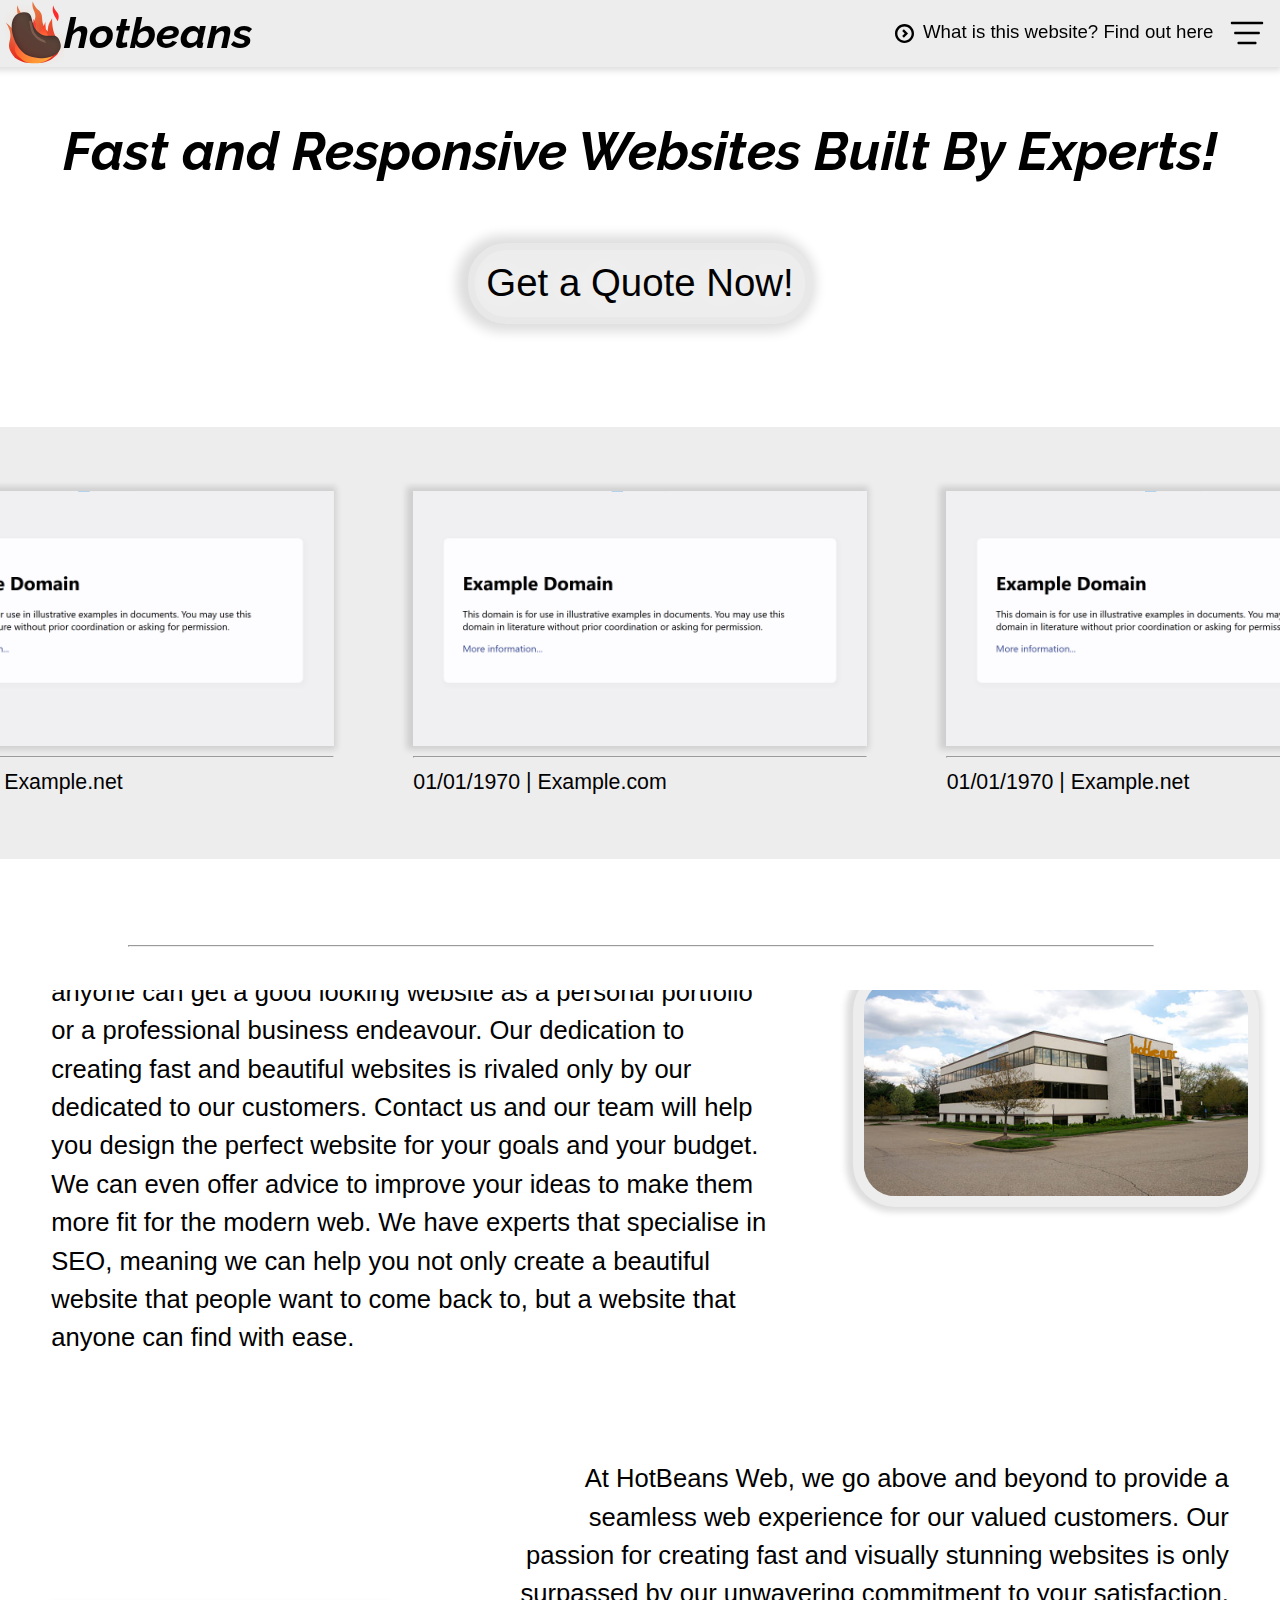
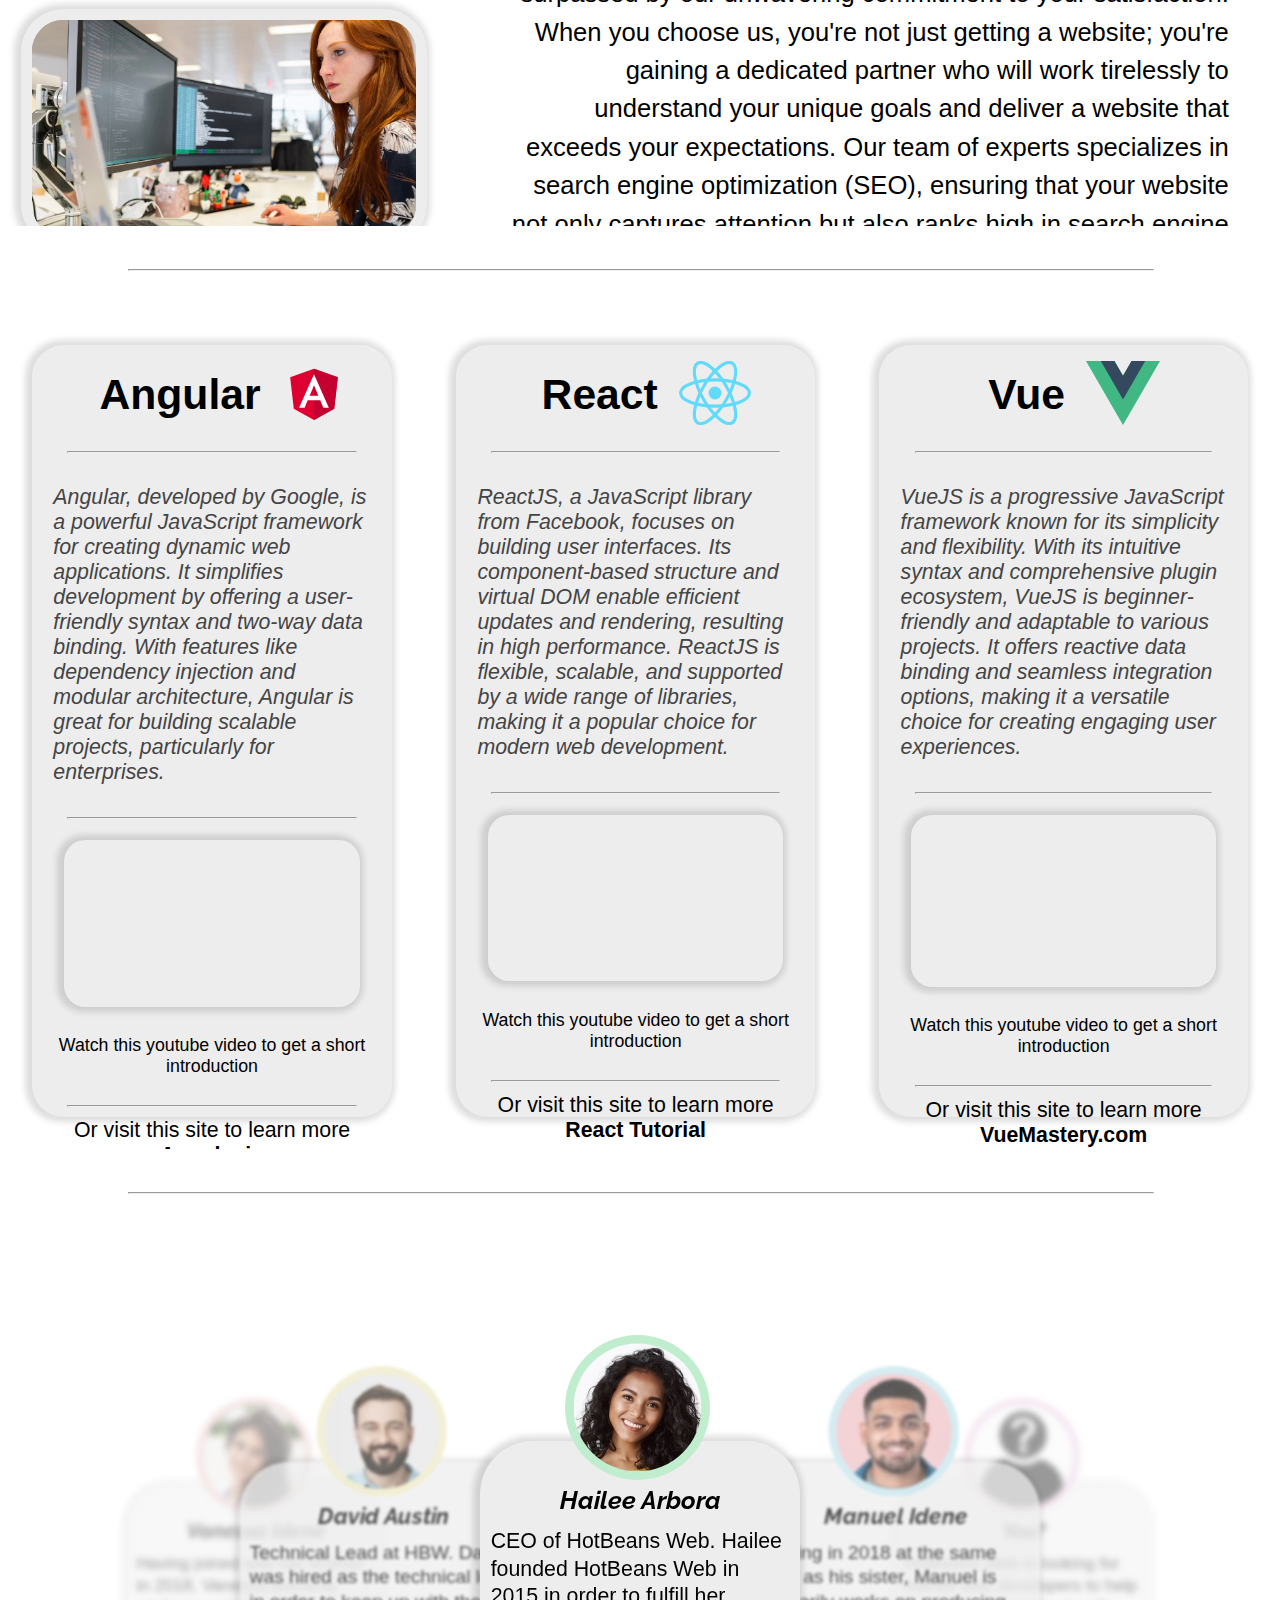
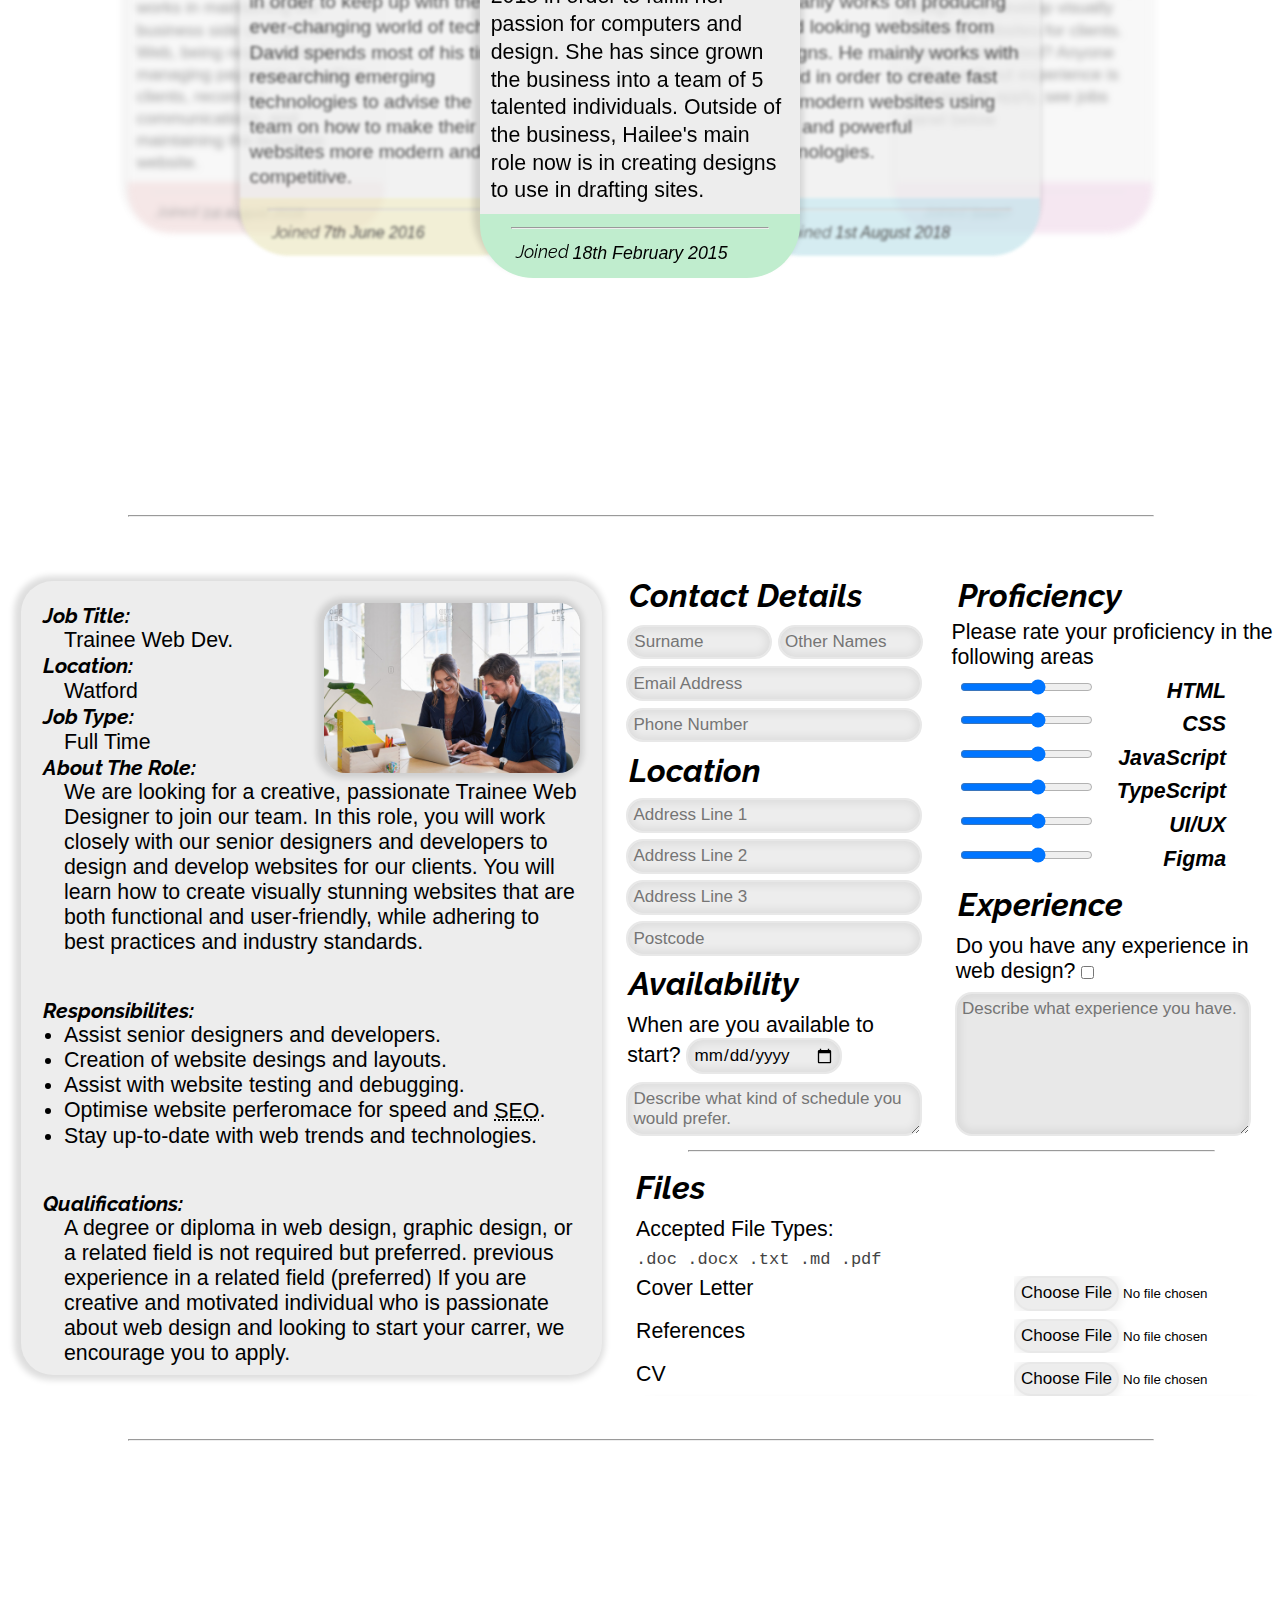
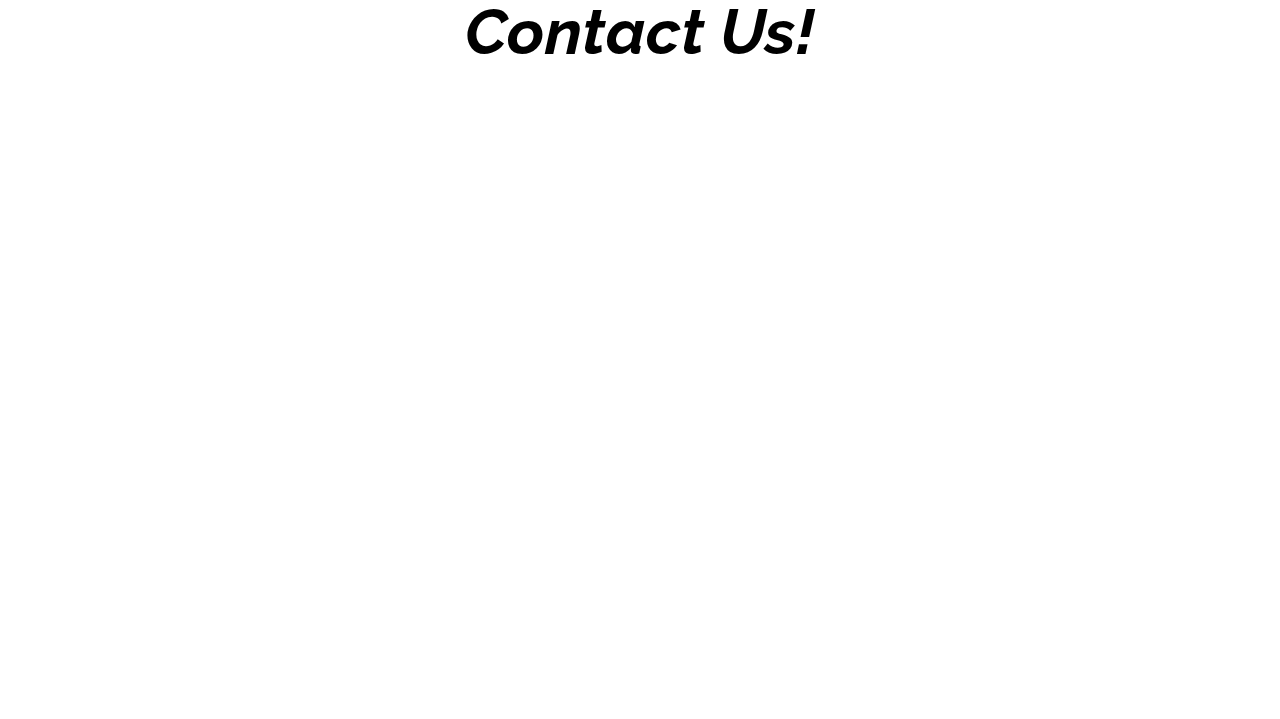
<file: index.html>
<!DOCTYPE html>
<html lang="en">

<head>
	<title>Fast and Responsive Websites Built By Experts | HotBeans Web</title>

	<meta charset="UTF-8" />
	<meta http-equiv="x-ua-compatible" content="ie-edge" />

	<meta name="viewport" content="width=device-width, initial-scale=1" />
	<meta name="description" content="The best web development site on the internet!" />
	<meta name="color-scheme" content="light dark" />
	<meta name="theme-color" content="#BB4411" />
	<meta name="robots" content="index, nofollow" />

	<meta name="twitter:card" content="summary_large_image" />
	<meta name="twitter:text:title" content="HotBeans Web!" />
	<meta name="twitter:title" content="HotBeans Web!" />
	<meta name="twitter:description"
		content="HotBeans Web is the best website development company on the market! We can provide you with fast, responsive, and beautiful websites at reasonable prices, using the latest technology to stay up to date with the newest trends. Contact HotBeans Web now to get a quote!" />
	<meta name="twitter:image" content="https://hotbeansweb.com/assets/banner.png" />

	<meta property="og:title" content="HotBeans Web!" />
	<meta property="og:description" content="The best web development site on the internet!" />
	<meta property="og:type" content="website" />
	<meta property="og:image" content="https://hotbeansweb.com/assets/banner.png" />
	<meta property="og:image:alt" content="hotbeans" />
	<meta property="og:image:width" content="1280" />
	<meta property="og:image:height" content="675" />
	<meta property="og:site_name" content="HotBeans Web!" />
	<meta property="og:locale" content="en_GB" />

	<meta name="application-name" content="HotBeans Web!" />
	<meta name="msapllication-TileImage" content="assets/favicon.svg" />

	<link rel="canonical" href="https://hotbeansweb.com" />
	<link rel="stylesheet" href="styles/style.css" />
	<link rel="icon" type="image/svg+xml" href="https://hotbeansweb.com/assets/favicon.svg" />

	<script src="scripts/webcomponents/hbw-header.js"></script>
	<script src="scripts/webcomponents/hbw-nav.js"></script>

	<link rel="stylesheet" href="https://unpkg.com/aos@2.3.1/dist/aos.css" />
</head>

<body>
	<hbw-header></hbw-header>
	<hbw-nav></hbw-nav>
	<noscript>JavaScript is not enabled. Please enable it for the website to look correct.</noscript>

	<section id="home">
		<h1>Fast and Responsive Websites Built By Experts!</h1>
		<a href="#contact">Get a Quote Now!</a>
		<reel-entry data-pos="-3">
			<img slot="image" src="assets/site-example.png" />
			<span slot="site">Example.com</span>
			<time slot="date">01/01/1970</time>
		</reel-entry>
		<reel-entry data-pos="-2">
			<img slot="image" src="assets/site-example.png" />
			<span slot="site">Example.org</span>
			<time slot="date">01/01/1970</time>
		</reel-entry>
		<reel-entry data-pos="-1">
			<img slot="image" src="assets/site-example.png" />
			<span slot="site">Example.net</span>
			<time slot="date">01/01/1970</time>
		</reel-entry>
		<reel-entry data-pos="0">
			<img slot="image" src="assets/site-example.png" />
			<span slot="site">Example.com</span>
			<time slot="date">01/01/1970</time>
		</reel-entry>
		<reel-entry data-pos="1">
			<img slot="image" src="assets/site-example.png" />
			<span slot="site">Example.net</span>
			<time slot="date">01/01/1970</time>
		</reel-entry>
		<reel-entry data-pos="2">
			<img slot="image" src="assets/site-example.png" />
			<span slot="site">Example.org</span>
			<time slot="date">01/01/1970</time>
		</reel-entry>
		<reel-entry data-pos="3">
			<img slot="image" src="assets/site-example.png" />
			<span slot="site">Example.net</span>
			<time slot="date">01/01/1970</time>
		</reel-entry>
	</section>

	<hr />
	<section id="about">
		<div>
			<p>HotBeans Web is a London-Based company specialising in website design and development. Our experts from
				across the industry can help you got a professional and modern looking website quickly and easily. Our
				reasonable prices mean that anyone can get a good looking website as a personal portfolio or a
				professional business endeavour. Our dedication to creating fast and beautiful websites is rivaled only
				by our dedicated to our customers. Contact us and our team will help you design the perfect website for
				your goals and your budget. We can even offer advice to improve your ideas to make them more fit for the
				modern web. We have experts that specialise in SEO, meaning we can help you not only create a beautiful
				website that people want to come back to, but a website that anyone can find with ease.</p>
			<img src='assets/about-hq.png'
				alt='A small building in the middle of nowhere, not in London, with the text "hotbeans" poorly edited onto the front of the building.'>
		</div>
		<div>
			<p>At HotBeans Web, we go above and beyond to provide a seamless web experience for our valued customers.
				Our passion for creating fast and visually stunning websites is only surpassed by our unwavering
				commitment to your satisfaction. When you choose us, you're not just getting a website; you're gaining a
				dedicated partner who will work tirelessly to understand your unique goals and deliver a website that
				exceeds your expectations. Our team of experts specializes in search engine optimization (SEO), ensuring
				that your website not only captures attention but also ranks high in search engine results, driving
				organic traffic to your online presence. With our industry knowledge and expertise, we can offer
				invaluable advice and insights to elevate your ideas and make them perfectly tailored for the modern web
				landscape.</p>
			<img src='assets/about-webdev.png'
				alt='A red-haired lady in a suit working at a computer. The computer has two screens, the first displaying website code and the second displaying a terminal window' />
		</div>
	</section>

	<hr />
	<section class="columnar" id="learn">
		<fw-course>
			<span slot='course'>Angular</span>
			<p slot='desc'>Angular, developed by Google, is a powerful JavaScript framework for creating dynamic web
				applications. It simplifies development by offering a user-friendly syntax and two-way data binding.
				With features like dependency injection and modular architecture, Angular is great for building
				scalable projects, particularly for enterprises.</p>
			<img slot='icon' src='assets/logo-angular.svg' alt='Angular Logo' />
			<iframe slot='video' width='1280' height='720' src="https://www.youtube.com/embed/Ata9cSC2WpM"
				title="Angular in 100 Seconds" frameborder="0"
				allow="accelerometer; autoplay; clipboard-write; encrypted-media; gyroscope; picture-in-picture; web-share"
				allowfullscreen></iframe>
			<a slot='link' href='https://angular.io/tutorial'>Angular.io</a>
		</fw-course>
		<fw-course>
			<span slot='course'>React</span>
			<p slot='desc'>ReactJS, a JavaScript library from Facebook, focuses on building user interfaces. Its
				component-based structure and virtual DOM enable efficient updates and rendering, resulting in high
				performance. ReactJS is flexible, scalable, and supported by a wide range of libraries, making it a
				popular choice for modern web development.</p>
			<img slot='icon' src='assets/logo-react.svg' alt='React Logo' />
			<iframe slot='video' width='1280' height='720' src="https://www.youtube.com/embed/Tn6-PIqc4UM"
				title="React in 100 Seconds" frameborder="0"
				allow="accelerometer; autoplay; clipboard-write; encrypted-media; gyroscope; picture-in-picture; web-share"
				allowfullscreen></iframe>
			<a slot='link' href='https://react-tutorial.app'>React Tutorial</a>
		</fw-course>
		<fw-course>
			<span slot='course'>Vue</span>
			<p slot='desc'>VueJS is a progressive JavaScript framework known for its simplicity and flexibility. With
				its intuitive syntax and comprehensive plugin ecosystem, VueJS is beginner-friendly and adaptable to
				various projects. It offers reactive data binding and seamless integration options, making it a
				versatile choice for creating engaging user experiences.</p>
			<img slot='icon' src='assets/logo-vue.svg' alt='Vue Logo' />
			<iframe slot='video' width='1280' height='720' src="https://www.youtube.com/embed/nhBVL41-_Cw"
				title="Vue.js Explained in 100 Seconds" frameborder="0"
				allow="accelerometer; autoplay; clipboard-write; encrypted-media; gyroscope; picture-in-picture; web-share"
				allowfullscreen></iframe>
			<a slot='link' href='https://www.vuemastery.com'>VueMastery.com</a>
		</fw-course>
	</section>

	<hr />
	<section id="team">
		<ul>
			<li data-pos="-2"><team-member style="--colour:#edc0c0;">
					<img slot='photo' src='assets/people/person1.jpg'
						alt='A dark-skinned thin-faced woman in a blue shirt with long straight black hair smiling into the camera, facing her body to the side with her head tilted slightly to the right. The background is a blurred landscape that appears to mostly be a flat concrete area with hedges and trees further in the background.' />
					<h3 slot='name'>Vanessa Idene</h3>
					<p slot='desc'>Having joined with her brother in 2018, Vanessa primarily works in maintaining the
						business side of HotBeans Web, being responsible for managing payments, handling clients,
						recording communications, and maintaining the business website.</p>
					<small slot='date'>Joined <time datetime="2018-08-01">1st August 2018</time></small>
				</team-member></li>
			<li data-pos="-1"><team-member style="--colour:#ede9c0;">
					<img slot='photo' src='assets/people/person2.jpg'
						alt='A pale white man in a blue polo shirt with a black beard and mustache, and short, straight, black hair smiling into the camera in-front of a white background' />
					<h3 slot='name'>David Austin</h3>
					<p slot='desc'>Technical Lead at HBW. David was hired as the technical lead in order to keep up with
						the ever-changing world of tech. David spends most of his time researching emerging technologies
						to advise the team on how to make their websites more modern and competitive.</p>
					<small slot='date'>Joined <time datetime="2016-06-07">7th June 2016</time></small>
				</team-member></li>
			<li data-pos="0"><team-member style="--colour:#c0edce;">
					<img slot='photo' src='assets/people/person3.jpg'
						alt='A dark-skinned woman with black curly hair smiling toothily to the camera with her head tilted to the right. She is standing in-front of a white background.' />
					<h3 slot='name'>Hailee Arbora</h3>
					<p slot='desc'>CEO of HotBeans Web. Hailee founded HotBeans Web in 2015 in order to fulfill her
						passion for computers and design. She has since grown the business into a team of 5 talented
						individuals. Outside of the business, Hailee's main role now is in creating designs to use in
						drafting sites.</p>
					<small slot='date'>Joined <time datetime="2015-02-18">18th February 2015</time></small>
				</team-member></li>
			<li data-pos="1"><team-member style="--colour:#c0e5ed;">
					<img slot='photo' src='assets/people/person4.jpg'
						alt='A dark-skinned man with short black hair and a straight square hairline smiling toothily at the camera in-front of a pink background' />
					<h3 slot='name'>Manuel Idene</h3>
					<p slot='desc'>Joining in 2018 at the same time as his sister, Manuel is primarily works on
						producing
						good looking websites from designs. He mainly works with David in order to create fast and
						modern
						websites using new and powerful technologies.</p>
					<small slot='date'>Joined <time datetime="2018-08-01">1st August 2018</time></small>
				</team-member></li>
			<li data-pos="2"><team-member style="--colour:#edc0e1;">
					<img slot='photo' src='assets/people/person5.jpg'
						alt='A drawn black silhouette of a person facing the camera in-front of a whtie background with a white question mark over their face.' />
					<h3 slot='name'>You?</h3>
					<p slot='desc'>HotBeans Web is looking for trainee web developers to help design and develop
						visually stunning websites for clients. Are you interested? Anyone with or without experience is
						welcome to apply, <a href="#jobs">see jobs panel below</a></p>
					<small slot='date'>Joined <time>Soon?</time></small>
				</team-member></li>
		</ul>
	</section>

	<hr />
	<section class="columnar" id="jobs">
		<div id="application-modal" onclick="this.classList.remove('modal')">
			<div>
				<h1>Thank you!</h1>
				<h3>Your application is being processed!</h3>
				<p>Thank you for applying to HotBeans Web! We will be in touch within 3-5 business days.</p>
				<small>Click anywhere to close this popup</small>
			</div>
		</div>
		<div id="job-info">
			<img id="jobs-img" src="assets/jobs-light.png" />
			<h4>Job Title:</h4><span>Trainee Web Dev.</span>
			<h4>Location:</h4><span>Watford</span>
			<h4>Job Type:</h4><span>Full Time</span>
			<h4>About The Role:</h4>
			<p> We are looking for a creative, passionate Trainee Web Designer to join our team. In this role, you
				will work closely with our senior designers and developers to design and develop websites for our
				clients. You will learn how to create visually stunning websites that are both functional and
				user-friendly, while adhering to best practices and industry standards.</p>
			<h4>Responsibilites:</h4>
			<ul>
				<li>Assist senior designers and developers.</li>
				<li>Creation of website desings and layouts.</li>
				<li>Assist with website testing and debugging.</li>
				<li>Optimise website perferomace for speed and <abbr title="Search Engine Optimisation">SEO</abbr>.
				</li>
				<li>Stay up-to-date with web trends and technologies.</li>
			</ul>
			<h4>Qualifications:</h4>
			<p> A degree or diploma in web design, graphic design, or a related field is not required but preferred.
				previous experience in a related field (preferred) If you are creative and motivated individual who
				is passionate about web design and looking to start your carrer, we encourage you to apply.</p>
		</div>
		<form onsubmit="document.getElementById('application-modal').classList.add('modal'); return false">
			<div>
				<h2>Contact Details</h2>
				<span>
					<input type="text" name="surname" placeholder="Surname" required>
					<input type="text" name="othernames" placeholder="Other Names" required>
				</span>
				<input type="email" name="email" placeholder="Email Address" required>
				<input type="tel" name="phone" placeholder="Phone Number" required>
				<h2>Location</h2>
				<input type="text" name="address1" placeholder="Address Line 1" required>
				<input type="text" name="address2" placeholder="Address Line 2">
				<input type="text" name="address3" placeholder="Address Line 3">
				<input type="text" name="postcode" placeholder="Postcode" required>
				<h2>Availability</h2>
				<label>When are you available to start?
					<input type="date" name="start" required></label>
				<textarea placeholder="Describe what kind of schedule you would prefer."></textarea>
			</div>
			<div>
				<h2>Proficiency</h2>
				Please rate your proficiency in the following areas
				<div>
					<label><input type="range" name="prof-html" min="0" max="5" required>HTML</label>
					<label><input type="range" name="prof-css" min="0" max="5" required>CSS</label>
					<label><input type="range" name="prof-js" min="0" max="5" required>JavaScript</label>
					<label><input type="range" name="prof-ts" min="0" max="5" required>TypeScript</label>
					<label><input type="range" name="prof-ux" min="0" max="5" required>UI/UX</label>
					<label><input type="range" name="prof-figma" min="0" max="5" required>Figma</label>
				</div>
				<h2>Experience</h2>
				<label>Do you have any experience in web design?
					<input type="checkbox" name="experience" onclick="enableElement('expInfo', this.checked)"></label>
				<textarea id="expInfo" placeholder="Describe what experience you have." disabled></textarea>
			</div>
			<div>
				<hr />
				<h2>Files</h2>
				<p>Accepted File Types:</p>
				<tt>.doc .docx .txt .md .pdf</tt>
				<label>Cover Letter<input type="file" name="cover"
						accept="text/plain, text/markdown, application/msword, application/vnd.openxmlformats-officedocument.wordprocessingml.document, application/pdf"></label>
				<label>References<input type="file" name="references"
						accept="text/plain, text/markdown, application/msword, application/vnd.openxmlformats-officedocument.wordprocessingml.document, application/pdf"></label>
				<label>CV<input type="file" name="CV"
						accept=".md, text/plain, text/markdown, application/msword, application/vnd.openxmlformats-officedocument.wordprocessingml.document, application/pdf"
						required></label>
				<input type="submit" value="Apply">
			</div>
		</form>
	</section>

	<hr />
	<section id="contact">
		<h2>Contact Us!</h2>
		<div>
			<a href="javascript: navigator.clipboard.writeText('07700 900821'); alert('Copied \'07700 900821\' to Clipboard');"
				data-aos="fade-up" data-aos-delay="50" style="
						--name: 'Telephone';
						--color: #666;
						--subtitle: '07700 900821';
						"><img src="assets/icon-phone.svg" class="lighten" alt="Telephone"></a>
			<a href="https://github.com/KaitlynEthylia/HotBeansWeb" data-aos="fade-up" data-aos-delay="100" style="
						--name: 'GitHub';
						--color: #1B1F23;
						--subtitle: 'KaitlynEthylia';
						"><img src="assets/icon-github.svg" class="lighten" alt="GitHub"></a>
			<a href="mailto:kaitlyyn.ethylia@proton.me" data-aos="fade-up" data-aos-delay="150" style="
						--name: 'E-Mail';
						--color: #6D4AFF;
						--subtitle: 'contact@hotbeansweb.com';
						"><img src="assets/icon-email.svg" alt="E-Mail"></a>
			<a href="https://tech.lgbt/@KaitlynEthylia" data-aos="fade-up" data-aos-delay="200" style="
						--name: 'Mastodon';
						--color: #563ACC;
						--subtitle: '@hotbeansweb@example.org';
						"><img src="assets/icon-mastodon.svg" alt="Mastodon"></a>
		</div>
	</section>

	<script src="scripts/nav.js"></script>
	<script src="scripts/theme.js"></script>
	<script src="scripts/gallery.js"></script>
	<script src="scripts/util.js"></script>
	<script src="scripts/carousel.js"></script>
	<script src="scripts/webcomponents/hbw-templates.js"></script>

	<script src="https://unpkg.com/aos@2.3.1/dist/aos.js"></script>
	<script> AOS.init(); </script>
</body>

</html>
</file>
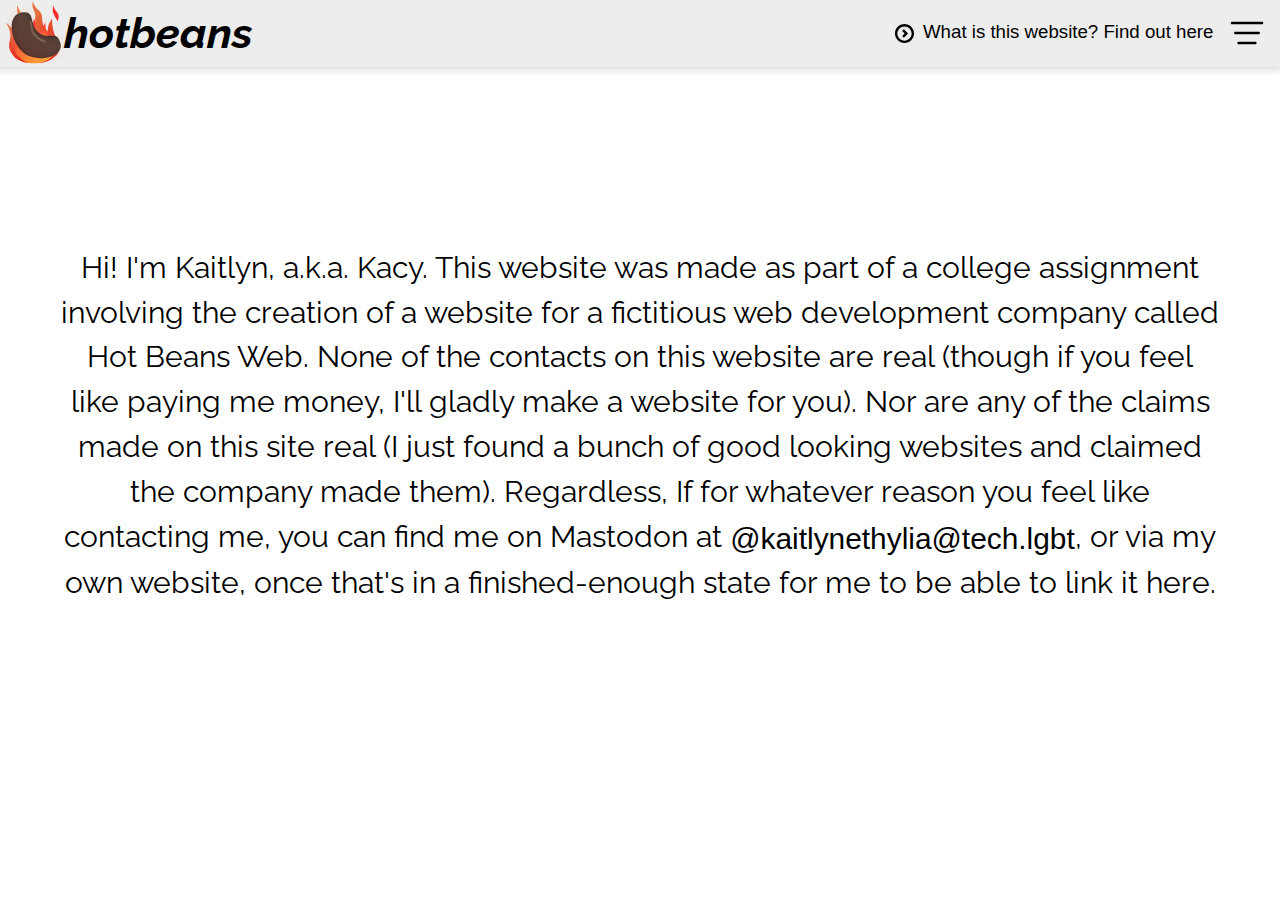
<file: info.html>
<!DOCTYPE html>
<html lang="en">

<head>
	<title>Fast and Responsive Websites Built By Experts | HotBeans Web</title>

	<meta charset="UTF-8" />
	<meta http-equiv="x-ua-compatible" content="ie-edge" />

	<meta name="viewport" content="width=device-width, initial-scale=1" />
	<meta name="description" content="The best web development site on the internet!" />
	<meta name="color-scheme" content="light dark" />
	<meta name="theme-color" content="#BB4411" />
	<meta name="robots" content="noindex, nofollow" />

	<link rel="canonical" href="https://hotbeansweb.com/info" />
	<link rel="stylesheet" href="styles/style.css" />
	<link rel="icon" type="image/svg+xml" href="assets/favicon.svg" />

	<script src="scripts/webcomponents/hbw-header.js"></script>
	<script src="scripts/webcomponents/hbw-nav.js"></script>
</head>

<body>
	<hbw-header></hbw-header>
	<hbw-nav></hbw-nav>
	<p>Hi! I'm Kaitlyn, a.k.a. Kacy. This website was made as part of a college assignment involving the creation of a
		website for a fictitious web development company called Hot Beans Web. None of the contacts on this website are
		real (though if you feel like paying me money, I'll gladly make a website for you). Nor are any of the claims
		made on this site real (I just found a bunch of good looking websites and claimed the company made them).
		Regardless, If for whatever reason you feel like contacting me, you can find me on Mastodon at
		<a href="https://tech.lgbt/@kaitlynethylia">@kaitlynethylia@tech.lgbt</a>, or via my own website, once that's
		in a finished-enough state for me to be able to link it here.
	</p>
	<script src="scripts/nav.js"></script>
	<script src="scripts/theme.js"></script>
</body>
</file>
<file: styles/style.css>
@import url("https://fonts.googleapis.com/css2?family=Raleway:ital,wght@0,400;0,700;1,400;1,700&display=swap");
:root {
  font-size: 16pt;
  --header-height: 3em;
  --shadow-light: -0.1em 0 0.3em 0.2em #0002;
  --shadow-small: 0 0 0.5em 0.2em #0001;
  --shadow-wide: -0.1em 0.1em 1em 0.2em rgb(var(--background3) / 0.7);
  --background1: #ffffff;
  --background2: #ededed;
  --background3: #e8e8e8;
  --text-colour: #000000;
  --text-faded: #444444;
  --theme: #b418;
}
@media only screen and (max-width: 767px) {
  :root {
    font-size: 14pt;
  }
}

.dark {
  --background1: #151311;
  --background2: #282420;
  --background3: #302924;
  --text-colour: #eeeeee;
  --text-faded: #cccccc;
  --theme: #f738;
}
.dark img.invert {
  filter: invert(1);
}

#home {
  display: flex;
  flex-direction: column;
  justify-content: flex-start;
  align-items: center;
  text-align: center;
}
#home h1 {
  font-size: 2.5rem;
  margin: 1em;
}
#home > a {
  margin: 0.2em;
  font-size: 1.8rem;
  background-color: var(--background2);
  border: 0.2em solid var(--background3);
  padding: 0.3em;
  white-space: nowrap;
  border-radius: 1em;
  box-shadow: var(--shadow-light);
  text-shadow: 0 0 1em #fff;
}
#home > a:hover {
  box-shadow: var(--shadow-light) #fff;
}
#home > a:active {
  transform: translateY(10%);
}
#home reel-entry {
  position: absolute;
  top: 20em;
  transition: all 0.8s ease-in-out;
  width: 25em;
  padding: 2em 0;
}
#home reel-entry[data-pos="-3"] {
  transform: translateX(calc(-50vw - 100%));
}
#home reel-entry[data-pos="-2"] {
  transform: translateX(-200%);
}
#home reel-entry[data-pos="-1"] {
  transform: translateX(-100%);
}
#home reel-entry[data-pos="0"] {
  transform: translateX(0%);
}
#home reel-entry[data-pos="1"] {
  transform: translateX(100%);
}
#home reel-entry[data-pos="2"] {
  transform: translateX(200%);
}
#home reel-entry[data-pos="3"] {
  transform: translateX(calc(50vw + 100%));
  visibility: hidden;
  transition: none;
}
#home reel-entry img {
  width: 100%;
  height: auto;
  aspect-ratio: 16/9;
  box-shadow: var(--shadow-light);
}
@media only screen and (max-width: 767px) {
  #home reel-entry {
    width: 15em;
    top: 25em;
  }
}

:host {
  background-color: var(--background2);
}
:host figcaption {
  text-align: left;
}

#about {
  display: flex;
  flex-direction: column;
  justify-content: center;
}
#about div {
  display: flex;
  align-items: center;
}
#about div:last-child {
  flex-direction: row-reverse;
  text-align: right;
}
#about div img {
  width: 30vw;
  height: auto;
  aspect-ratio: 16/9;
  padding: 0.5em;
  margin: 1em;
  border-radius: 2em;
  background-color: var(--background2);
  box-shadow: var(--shadow-light);
}
#about div p {
  padding: 2em;
  line-height: 1.5;
  font-size: 1.2rem;
}
@media only screen and (max-width: 767px) {
  #about {
    height: auto;
    justify-content: flex-start;
  }
  #about div, #about div:last-child {
    text-align: center;
    flex-direction: column;
  }
  #about div img, #about div:last-child img {
    width: 90%;
  }
}

#learn {
  justify-content: center;
}
#learn fw-course {
  margin: 1.5em;
  border-radius: 1.5em;
  height: calc(100vh - 3em - var(--header-height));
}
#learn fw-course hr {
  box-shadow: var(--shadow-light);
}
#learn fw-course p {
  margin: 1em;
  font-style: italic;
  color: var(--text-faded);
}
#learn fw-course iframe {
  aspect-ratio: 16/9;
  width: calc(100% - 3em);
  height: auto;
  border-radius: 1em;
  margin: 0.5em;
  box-shadow: var(--shadow-light);
}
#learn fw-course a {
  font-weight: bold;
}
@media only screen and (max-width: 767px) {
  #learn {
    height: auto;
    justify-content: flex-start;
  }
}

#team ul {
  list-style-type: none;
  display: flex;
  align-items: center;
  justify-content: center;
  height: 100%;
}
#team li {
  margin: -6em;
  position: absolute;
  transition: all 0.3s ease-in;
}
#team li[data-pos="-2"] {
  transform: translateX(-120%) scale(0.8);
  z-index: 3;
}
#team li[data-pos="-1"] {
  transform: translateX(-80%) scale(0.9);
  z-index: 4;
}
#team li[data-pos="0"] {
  z-index: 5;
}
#team li[data-pos="1"] {
  transform: translateX(80%) scale(0.9);
  z-index: 4;
}
#team li[data-pos="2"] {
  transform: translateX(120%) scale(0.8);
  z-index: 3;
}
#team li[data-pos="-1"], #team li[data-pos="1"] {
  opacity: 0.7;
  filter: blur(2px) grayscale(10%);
}
#team li[data-pos="-2"], #team li[data-pos="2"] {
  opacity: 0.4;
  filter: blur(4px) grayscale(20%);
}
#team team-member img {
  width: 6em;
  height: auto;
  aspect-ratio: 1;
  padding: 0.4em;
  background-color: var(--colour);
  border-radius: 50%;
  left: 100%;
  position: relative;
  left: calc(50% - 3.5em);
  top: -25%;
}
#team team-member h3 {
  text-align: center;
  padding: 0.5em;
  margin-top: -4.5em;
}
#team team-member p {
  height: 65%;
  line-height: 1.3;
  margin: 0 0.5em 0.4em 0.5em;
}
#team team-member small {
  padding-left: 2em;
  color: black;
}
#team team-member time {
  color: black;
}

:host {
  display: flex;
  flex-direction: column;
  align-items: center;
  width: 15em;
}
:host > div {
  display: inline-block;
  background-color: var(--background2);
  box-shadow: var(--shadow-light);
  height: 20em;
  border-radius: 2.5em;
}
:host > div div {
  background-color: var(--colour);
  padding-top: 0.1em;
  border-bottom-left-radius: 2.5em;
  border-bottom-right-radius: 2.5em;
  height: 2.9em;
}
:host > div div hr {
  width: 80%;
}

#jobs {
  display: flex;
}
#jobs #job-info {
  background-color: var(--background2);
  box-shadow: var(--shadow-light);
  margin: 1em;
  padding: 1em;
  border-radius: 1.5em;
  width: 45%;
}
#jobs #job-info img {
  border-radius: 1em;
  height: 8em;
  float: right;
  box-shadow: var(--shadow-light);
}
#jobs #job-info span, #jobs #job-info p, #jobs #job-info ul {
  margin-left: 1em;
  padding-bottom: 2em;
}
#jobs form {
  margin-top: 0.5em;
  width: 55%;
  display: grid;
  grid-template-rows: 4fr 1fr;
  grid-template-columns: 1fr 1fr;
  height: 40vh;
}
#jobs form div {
  display: flex;
  flex-direction: column;
}
#jobs form div textarea, #jobs form div input[type=date], #jobs form div input[type=text], #jobs form div input[type=tel], #jobs form div input[type=email], #jobs form div input[type=submit], #jobs form div input::file-selector-button {
  box-sizing: border-box;
  background-color: var(--background2);
  border: 2px solid var(--background3);
  box-shadow: var(--shadow-small) inset;
  font-size: 0.8rem;
  padding: 0.3em;
  border-radius: 1em;
}
#jobs form div input[type=range] {
  width: 50%;
  background-color: none;
  border-radius: 0.7em;
  --fill-color: red;
}
#jobs form div input[type=range]::-webkit-slider-runnable-track, #jobs form div input[type=range]::-moz-range-track {
  background-color: var(--background1);
  height: 1.4em;
  border: 0.1em solid var(--background3);
  border-radius: 0.7em;
  box-shadow: var(--shadow-small) inset;
  width: 105%;
}
#jobs form div input[type=range]::-webkit-slider-thumb, #jobs form div input[type=range]::-moz-range-thumb {
  -webkit-appearance: none;
  background-color: var(--background3);
  box-shadow: var(--shadow-light);
  border: none;
}
#jobs form div input[type=range]::webskit-progress-value, #jobs form div input[type=range]::-mox-range-progress {
  background-color: var(--background2);
}
#jobs form div input[type=submit], #jobs form div input::file-selector-button {
  color: var(--text-color);
  box-shadow: var(--shadow-small);
}
#jobs form div input[type=submit]:hover, #jobs form div input::file-selector-button:hover {
  color: var(--text-faded);
  cursor: pointer;
}
#jobs form div textarea {
  height: auto;
  flex-grow: 2;
}
#jobs form div textarea:disabled {
  background-color: var(--background3);
}
#jobs form div span input {
  width: 49%;
}
#jobs form div span input:last-child {
  float: right;
}
#jobs form div > * {
  margin: 0.2em;
  width: 90%;
}
#jobs form div div {
  display: flex;
  flex-direction: column;
}
#jobs form div div label {
  text-align: right;
  font-weight: bold;
  font-style: italic;
}
#jobs form div div label input {
  float: left;
}
#jobs form div:last-child {
  align-items: center;
  grid-column: 1/3;
}
#jobs form div:last-child > * {
  width: 96%;
}
#jobs form div:last-child input[type=file] {
  float: right;
}
#jobs form div:last-child hr {
  width: 80%;
  margin: 0.5em;
}
#jobs form div:last-child tt {
  font-family: monospace;
  color: var(--text-faded);
  font-size: 0.8rem;
}
#jobs #application-modal {
  visibility: collapse;
  position: fixed;
  background-color: rgba(0, 0, 0, 0.5333333333);
  top: 0;
  height: 100vh;
  width: 100vw;
  display: flex;
  align-items: center;
  justify-content: center;
}
#jobs #application-modal div {
  width: 40%;
  text-align: center;
  border-radius: 1em;
  padding: 1em;
  background-color: var(--background3);
  box-shadow: var(--shadow-light);
}
#jobs #application-modal div * {
  margin-bottom: 1.5em;
}
#jobs #application-modal.modal {
  visibility: visible;
}
@media only screen and (max-width: 767px) {
  #jobs {
    height: 350vh;
    align-items: center;
  }
  #jobs #job-info img {
    float: none;
    aspect-ratio: 16/9;
    height: auto;
    margin-bottom: 1em;
  }
  #jobs form, #jobs #job-info {
    display: flex;
    flex-direction: column;
    width: 90%;
  }
}

:host {
  box-shadow: var(--shadow-light);
  background-color: var(--background2);
  display: flex;
  flex-direction: column;
  align-items: center;
}
:host hr {
  width: 80%;
}
:host small {
  text-align: center;
  padding: 1em;
}
:host div {
  display: flex;
  align-items: center;
  justify-content: center;
}
:host div * {
  margin: 0.5em;
}

#contact {
  display: flex;
  align-items: center;
  flex-direction: column;
  justify-content: center;
}
#contact h2 {
  font-size: 3rem;
}
#contact div {
  display: flex;
  align-items: center;
  height: 60vh;
}
#contact div a {
  padding: 2vh;
}
#contact div a img {
  filter: saturate(0) brightness(0.1);
}
#contact div a::before, #contact div a::after {
  position: fixed;
  left: calc(-50vw + 50%);
  width: 100vw;
  visibility: hidden;
  opacity: 0;
  transition: opacity 0.4s;
  text-align: center;
  color: var(--color);
}
#contact div a::before {
  content: var(--name);
  top: 12vh;
  font-size: 4vh;
  font-weight: bolder;
}
#contact div a::after {
  content: var(--subtitle);
  top: 18vh;
}
#contact div a:hover::before, #contact div a:hover::after {
  visibility: visible;
  opacity: 1;
}
#contact div a:hover img {
  filter: none;
}

.dark #contact div a img {
  filter: saturate(0) brightness(8);
}
.dark #contact div a:hover img {
  filter: none;
}
.dark #contact div a:hover img.lighten {
  filter: saturate(1) brightness(2);
}

* {
  padding: 0;
  margin: 0;
  vertical-align: middle;
  transition: filter 0.4s, background-color 0.4s;
  color: var(--text-colour);
  font-family: "opensans", sans-serif;
}

::selection {
  background: var(--theme);
}

html {
  scroll-behavior: smooth;
  scroll-padding-top: var(--header-height);
}

body {
  overflow-x: hidden;
  background-color: var(--background1);
}
body > hr {
  width: 80%;
  margin: 2em 10%;
}

h1, h2, h3, h4, small {
  font-family: "raleway", sans-serif;
  font-style: italic;
}

body, div, header, button {
  transition: background-color 0.4s;
}

a {
  text-decoration: none;
}

img {
  height: 3em;
}

button {
  padding: 0.2em;
  margin: 0.8em;
  border: none;
  border-radius: 1em;
  cursor: pointer;
  background-color: transparent;
}
button:hover {
  translate: 0 -2%;
}
button:active {
  translate: 0 2%;
}

section {
  box-sizing: border-box;
  height: calc(100vh - var(--header-height));
  overflow: hidden;
}

body > p {
  font-family: "raleway", sans-serif;
  line-height: 1.5;
  margin: 6em 2em;
  font-size: 1.4rem;
  text-align: center;
}

.columnar {
  display: flex;
}
@media only screen and (max-width: 767px) {
  .columnar {
    flex-direction: column;
  }
}

/*# sourceMappingURL=style.css.map */
</file>
